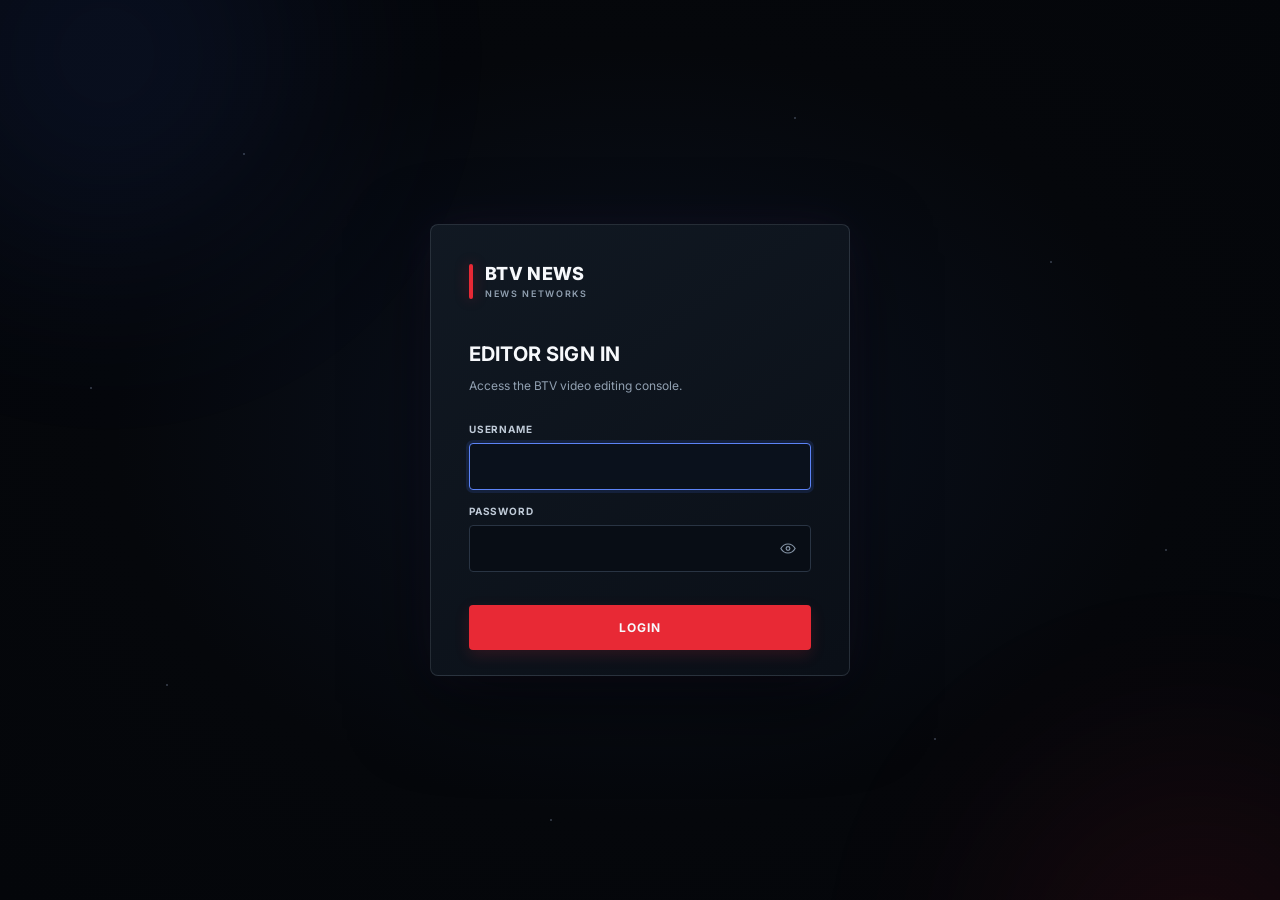
<file: index.html>
<!DOCTYPE html>
<html lang="en">
<head>
  <meta charset="UTF-8">
  <meta name="viewport" content="width=device-width, initial-scale=1.0">
  <meta name="theme-color" content="#070A0F">
  <title>BTV News Studio | Login</title>
  <link rel="preconnect" href="https://fonts.googleapis.com">
  <link href="https://fonts.googleapis.com/css2?family=Inter:wght@400;500;600;700;800&family=Roboto+Condensed:wght@500;600;700;800&display=swap" rel="stylesheet">
  <link rel="stylesheet" href="login.css">
</head>
<body>
  <div class="ambient" aria-hidden="true">
    <span class="particle particle-one"></span>
    <span class="particle particle-two"></span>
    <span class="particle particle-three"></span>
    <span class="particle particle-four"></span>
    <span class="particle particle-five"></span>
    <span class="particle particle-six"></span>
    <span class="particle particle-seven"></span>
    <span class="particle particle-eight"></span>
    <span class="light-sweep"></span>
  </div>
  <main class="login-layout">
    <section class="login-panel" aria-labelledby="loginTitle">
      <div class="brand-lockup">
        <span class="brand-mark" aria-hidden="true"></span>
        <div>
          <div class="brand-name">BTV NEWS</div>
          <div class="brand-caption">NEWS NETWORKS</div>
        </div>
      </div>

      <div class="login-heading">
        <h1 id="loginTitle">EDITOR SIGN IN</h1>
        <p class="subtitle">Access the BTV video editing console.</p>
      </div>

      <form id="loginForm" novalidate>
        <div class="field-group">
          <label for="username">USERNAME</label>
          <input id="username" name="username" type="text" autocomplete="username" required autofocus>
        </div>
        <div class="field-group">
          <label for="password">PASSWORD</label>
          <div class="password-control">
            <input id="password" name="password" type="password" autocomplete="current-password" required>
            <button class="password-toggle" id="passwordToggle" type="button" aria-label="Show password" aria-pressed="false">
              <svg viewBox="0 0 24 24" aria-hidden="true" focusable="false">
                <path d="M2.5 12s3.4-6 9.5-6 9.5 6 9.5 6-3.4 6-9.5 6-9.5-6-9.5-6Z"></path>
                <circle cx="12" cy="12" r="2.5"></circle>
                <path class="eye-slash" d="M4 20 20 4"></path>
              </svg>
            </button>
          </div>
        </div>
        <p class="error-message" id="loginError" role="alert" aria-live="polite" hidden>Invalid username or password</p>
        <button class="login-button" type="submit">LOGIN</button>
      </form>

      <!-- <div class="panel-footer"><span class="live-dot"></span> BTV NEWS EDITOR</div> -->
    </section>
  </main>
  <script src="login.js"></script>
</body>
</html>
</file>
<file: login.css>
:root {
  color-scheme: dark;
  --ink: #05070B;
  --panel: #0D131D;
  --control: #080D15;
  --line: #293443;
  --red: #E82935;
  --blue: #3F6FF6;
  --white: #F7F9FC;
  --muted: #91A0B1;
}

* { box-sizing: border-box; }

html, body { min-width: 320px; min-height: 100%; margin: 0; }

body {
  position: relative;
  isolation: isolate;
  min-height: 100vh;
  min-height: 100svh;
  display: grid;
  place-items: center;
  overflow-x: hidden;
  padding: 28px 20px;
  color: var(--white);
  background: radial-gradient(ellipse at 50% 48%, #0B1220 0, var(--ink) 58%, #04060A 100%);
  font-family: "Inter", sans-serif;
}

.ambient {
  position: fixed;
  z-index: -1;
  inset: 0;
  overflow: hidden;
  pointer-events: none;
}

.ambient::before,
.ambient::after {
  content: "";
  position: absolute;
  width: min(52vw, 650px);
  aspect-ratio: 1;
  border-radius: 50%;
  filter: blur(90px);
  opacity: .17;
  animation: drift 24s ease-in-out infinite alternate;
}

.ambient::before {
  top: -30%;
  left: -17%;
  background: radial-gradient(circle, rgba(63,111,246,.75), rgba(63,111,246,0) 68%);
}

.ambient::after {
  right: -19%;
  bottom: -43%;
  background: radial-gradient(circle, rgba(232,41,53,.7), rgba(232,41,53,0) 68%);
  animation-delay: -12s;
}

.particle {
  position: absolute;
  width: 2px;
  height: 2px;
  border-radius: 50%;
  background: #B6C9EA;
  opacity: .3;
  box-shadow: 0 0 9px rgba(115,153,221,.55);
  animation: float 13s ease-in-out infinite alternate;
}

.particle-one { top: 17%; left: 19%; }
.particle-two { top: 29%; left: 82%; animation-delay: -5s; }
.particle-three { top: 76%; left: 13%; animation-delay: -8s; }
.particle-four { top: 82%; left: 73%; animation-delay: -3s; }
.particle-five { top: 13%; left: 62%; animation-delay: -10s; }
.particle-six { top: 61%; left: 91%; animation-delay: -6s; }
.particle-seven { top: 91%; left: 43%; animation-delay: -2s; }
.particle-eight { top: 43%; left: 7%; animation-delay: -9s; }

.light-sweep {
  position: absolute;
  top: 0;
  left: -45%;
  width: 38%;
  height: 100%;
  opacity: .18;
  transform: skewX(-18deg);
  background: linear-gradient(90deg, transparent, rgba(119,151,207,.045), transparent);
  animation: sweep 32s linear infinite;
}

.login-layout {
  position: relative;
  z-index: 1;
  width: min(420px, 100%);
  border: 1px solid rgba(145,160,177,.2);
  border-radius: 8px;
  background: linear-gradient(145deg, rgba(17,25,35,.99), rgba(10,15,23,.99));
  box-shadow: 0 28px 80px rgba(0,0,0,.52), 0 0 48px rgba(63,111,246,.075), 0 0 52px rgba(232,41,53,.045);
  animation: reveal .55s cubic-bezier(.2,.75,.25,1) both;
}

.login-panel {
  padding: 38px 38px 25px;
  display: flex;
  flex-direction: column;
}

.brand-lockup { display: flex; align-items: center; gap: 12px; }
.brand-mark { width: 4px; height: 35px; border-radius: 2px; background: var(--red); box-shadow: 0 0 14px rgba(232,41,53,.35); }
.brand-name { color: var(--white); font-size: 18px; font-weight: 800; letter-spacing: .3px; }
.brand-caption { margin-top: 4px; color: var(--muted); font-size: 9px; font-weight: 600; letter-spacing: 1.65px; }

.login-heading { margin: 43px 0 27px; }
h1 { margin: 0; font-size: 20px; line-height: 1.25; font-weight: 700; letter-spacing: .15px; }
.subtitle { margin: 9px 0 0; color: var(--muted); font-size: 12px; line-height: 1.6; }

form { display: grid; gap: 15px; }
.field-group { display: grid; gap: 8px; }
label { color: #C0CBD8; font-size: 10px; font-weight: 700; letter-spacing: .8px; }
input {
  width: 100%;
  height: 47px;
  padding: 0 13px;
  border: 1px solid var(--line);
  border-radius: 4px;
  outline: none;
  background: var(--control);
  color: var(--white);
  font: 13px "Inter", Arial, sans-serif;
  transition: border-color .18s ease, box-shadow .18s ease, background .18s ease;
}
input:focus { border-color: #5C83F6; background: #0A111C; box-shadow: 0 0 0 3px rgba(63,111,246,.14); }
.password-control { position: relative; }
.password-control input { padding-right: 48px; }
.password-toggle {
  position: absolute;
  top: 50%;
  right: 5px;
  width: 37px;
  height: 37px;
  display: grid;
  place-items: center;
  padding: 0;
  transform: translateY(-50%);
  border: 0;
  border-radius: 3px;
  background: transparent;
  color: #8493A5;
  cursor: pointer;
  transition: color .15s ease, background .15s ease;
}
.password-toggle:hover { color: var(--white); background: rgba(145,160,177,.1); }
.password-toggle:focus-visible { outline: 2px solid var(--blue); outline-offset: -2px; }
.password-toggle svg { width: 18px; height: 18px; fill: none; stroke: currentColor; stroke-width: 1.6; stroke-linecap: round; stroke-linejoin: round; }
.eye-slash { opacity: 0; transition: opacity .15s ease; }
.password-toggle.is-visible .eye-slash { opacity: 1; }
.error-message { min-height: 15px; margin: -6px 0 -6px; color: #FF6872; font-size: 11px; line-height: 15px; }
.error-message[hidden] { display: block; visibility: hidden; }

.login-button {
  width: 100%;
  height: 45px;
  display: block;
  padding: 0 16px;
  border: 0;
  border-radius: 4px;
  background: var(--red);
  color: var(--white);
  cursor: pointer;
  font: 700 12px "Inter", Arial, sans-serif;
  letter-spacing: .9px;
  box-shadow: 0 5px 15px rgba(232,41,53,.16);
  transition: background .18s ease, box-shadow .18s ease, transform .12s ease;
}
.login-button:hover { background: #F13A46; box-shadow: 0 6px 20px rgba(232,41,53,.28), 0 0 15px rgba(232,41,53,.14); }
.login-button:active { transform: translateY(1px) scale(.995); box-shadow: 0 2px 8px rgba(232,41,53,.18); }
.login-button:focus-visible { outline: 2px solid #FF8990; outline-offset: 3px; }

@keyframes reveal { from { opacity: 0; transform: translateY(8px); } to { opacity: 1; transform: translateY(0); } }
@keyframes drift { to { transform: translate3d(8vw, 7vh, 0) scale(1.08); } }
@keyframes float { to { transform: translate3d(12px, -22px, 0); opacity: .12; } }
@keyframes sweep { from { left: -45%; } to { left: 120%; } }

@media (max-width: 480px) {
  body { padding: 18px 14px; }
  .login-panel { padding: 30px 24px 22px; }
  .login-heading { margin: 36px 0 24px; }
}

@media (prefers-reduced-motion: reduce) {
  *, *::before, *::after { animation-duration: .01ms !important; animation-iteration-count: 1 !important; transition-duration: .01ms !important; }
}
</file>
